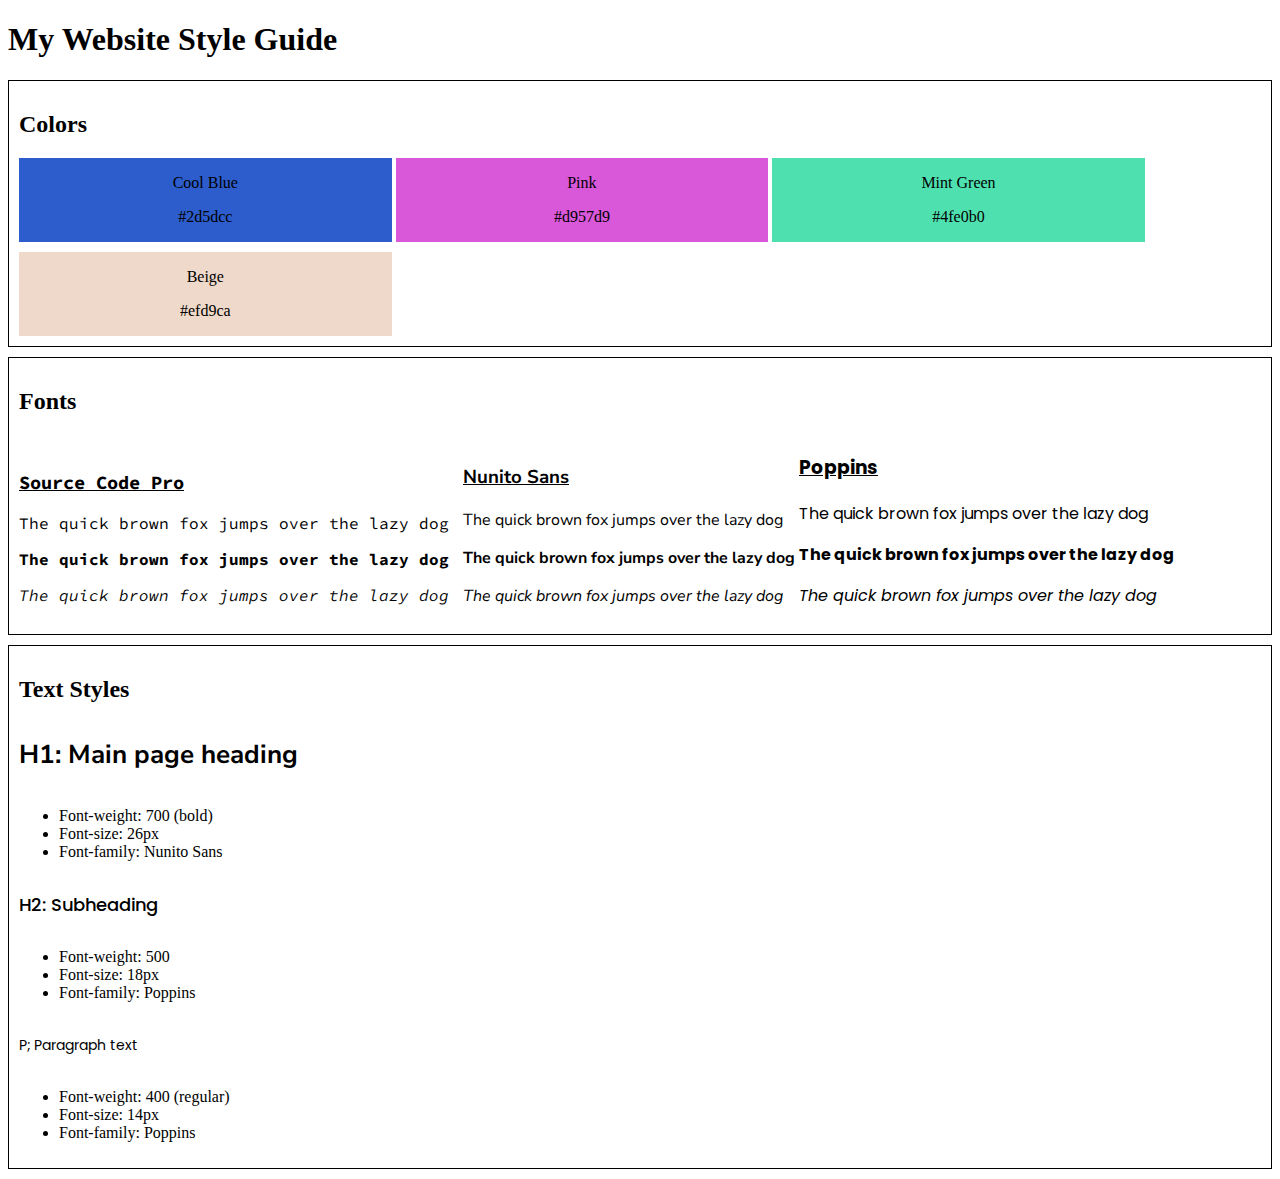
<file: starting/index.html>
<!DOCTYPE html>
<html>
    <head>
        <title>My Website Style</title>
        <link href="https://fonts.googleapis.com/css?family=Source+Code+Pro:400,700&display=swap" rel="stylesheet">
        <link href="https://fonts.googleapis.com/css?family=Nunito+Sans:400,400i,700&display=swap" rel="stylesheet">
        <link href="https://fonts.googleapis.com/css?family=Poppins:400,500,700&display=swap" rel="stylesheet">
        <link href="styles.css" type="text/css" rel="stylesheet">
    </head>
    <body>
        <h1>My Website Style Guide</h1>
        <div class="box">
            <h2>Colors</h2>
            <div class="color-panel cool-blue">
                <p class="color-name">Cool Blue</p>
                <p class="color-number">#2d5dcc</p>
            </div>
            <div class="color-panel pink">
                <p class="color-name">Pink</p>
                <p class="color-number">#d957d9</p>
            </div>
            <div class="color-panel mint-green">
                <p class="color-name">Mint Green</p>
                <p class="color-number">#4fe0b0</p>
            </div>
            <div class="color-panel beige">
                <p class="color-name">Beige</p>
                <p class="color-number">#efd9ca</p>
            </div>
        </div>
        <div class="box">
            <h2>Fonts</h2>
            <div class="font-name source-code-pro">
                <h3>Source Code Pro</h3>
                <p class="regular">The quick brown fox jumps over the lazy dog</p>
                <p class="bold">The quick brown fox jumps over the lazy dog</p>
                <p class="italic">The quick brown fox jumps over the lazy dog</p>
            </div>
            <div class="font-name nunito-sans">
                <h3>Nunito Sans</h3>
                <p class="regular">The quick brown fox jumps over the lazy dog</p>
                <p class="bold">The quick brown fox jumps over the lazy dog</p>
                <p class="italic">The quick brown fox jumps over the lazy dog</p>
            </div>
            <div class="font-name poppins">
                <h3>Poppins</h3>
                <p class="regular">The quick brown fox jumps over the lazy dog</p>
                <p class="bold">The quick brown fox jumps over the lazy dog</p>
                <p class="italic">The quick brown fox jumps over the lazy dog</p>
            </div>
        </div>
        <div class="box">
            <h2>Text Styles</h2>
            <h4>H1: Main page heading</h4>
            <ul>
                <li>Font-weight: 700 (bold)</li>
                <li>Font-size: 26px</li>
                <li>Font-family: Nunito Sans</li>
            </ul>
            <h5>H2: Subheading</h5>
            <ul>
                <li>Font-weight: 500</li>
                <li>Font-size: 18px</li>
                <li>Font-family: Poppins</li>
            </ul>
            <h6>P; Paragraph text</h6>
            <ul>
                <li>Font-weight: 400 (regular)</li>
                <li>Font-size: 14px</li>
                <li>Font-family: Poppins</li>
            </ul>
        </div>
    </body>
</html>
</file>
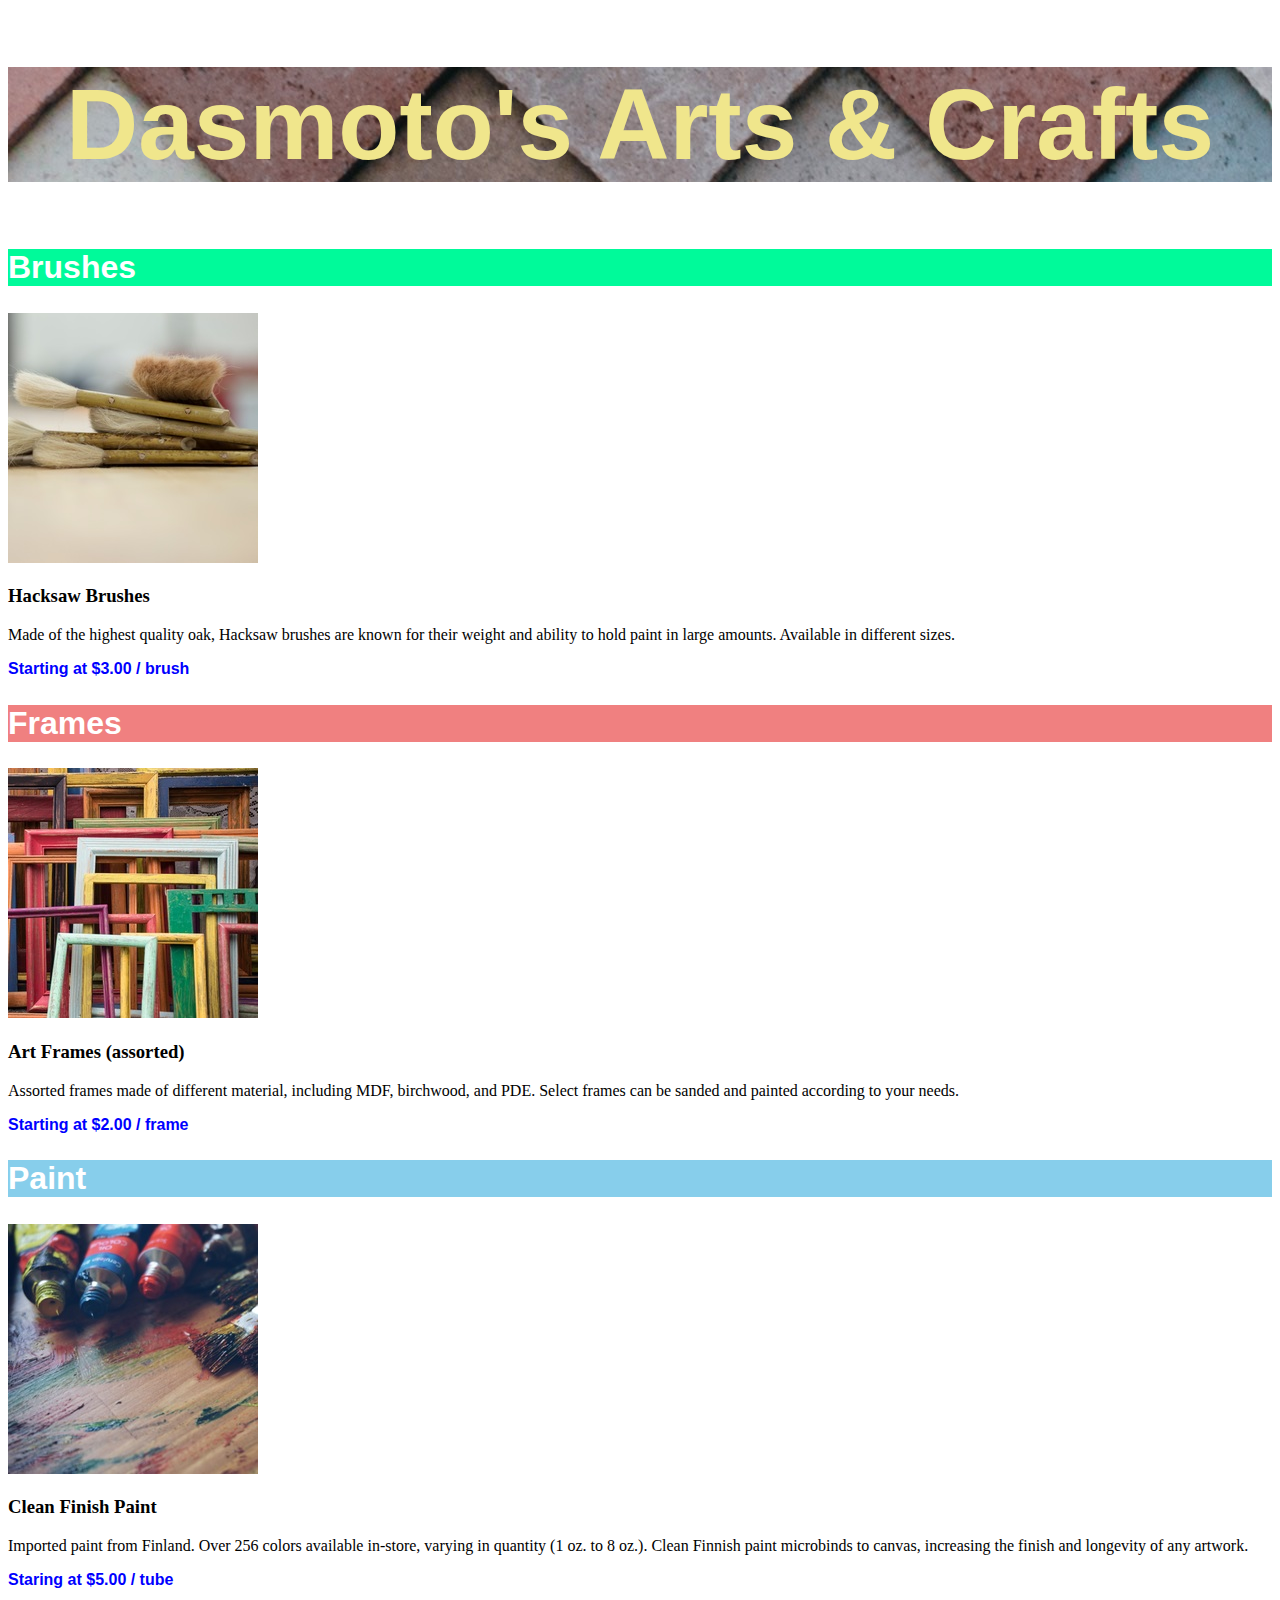
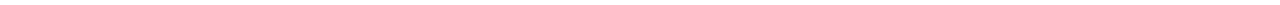
<file: DevProject/resources/index.html>
<!DOCTYPE html>
<html>
<head>
    <title>Title></title>
    <link href="style.css" rel="stylesheet" type="text/css">
    <h1>Dasmoto's Arts & Crafts</h1>
</head>
<body>
    <h2 id="brushes" name="brushes">Brushes</h2>
    <img class="image" src="hacksaw.jpeg">
    <h3>Hacksaw Brushes</h3>
    <p>Made of the highest quality oak, Hacksaw brushes are known for their weight and ability to hold paint in large amounts. Available in different sizes.</p><p class="price">Starting at $3.00 / brush</p>
    <h2 id="frames" name="frames">Frames</h2>
    <img class="image" src="frames.jpeg">
    <h3>Art Frames (assorted)</h3>
    <p>Assorted frames made of different material, including MDF, birchwood, and PDE. Select frames can be sanded and painted according to your needs.</p><p class="price">Starting at $2.00 / frame</p>
    <h2 id="paint">Paint</h2>
    <img class="image" src="finnish.jpeg">
    <h3>Clean Finish Paint</h3>
    <p>Imported paint from Finland. Over 256 colors available in-store, varying in quantity (1 oz. to 8 oz.). Clean Finnish paint microbinds to canvas, increasing the finish and longevity of any artwork.</p><p class="price">Staring at $5.00 / tube</p>
</body>
</html>
</file>
<file: starting/styles.css>
.box {
    margin: 10px auto;
    padding: 10px;
    border: 1px solid black;
}

.color-panel {
    display: inline-block;
    width: 30%;
    max-height: 100%;
    text-align: center;
}

.cool-blue {
    background-color: #2d5dcc;
}

.pink {
    background-color: #d957d9;
}

.mint-green {
    background-color: #4fe0b0;
}

.beige {
    background-color: #efd9ca;
    margin-top: 10px;
}

h3 {
    text-decoration: underline;
}

.font-name {
    display: inline-block;
}

.source-code-pro {
    font-family: 'Source Code Pro', monospace;
}

.nunito-sans {
    font-family: 'Nunito Sans', sans-serif;
    margin-left: 10px;
}

.poppins {
    font-family: 'Poppins', sans-serif;
}

.bold {
    font-weight: bold;
}

.italic {
    font-style: italic;
}

h4 {
    font-weight: 700;
    font-size: 26px;
    font-family: 'Nunito Sans', sans-serif;
}

h5 {
    font-weight: 500;
    font-size: 18px;
    font-family: 'Poppins', sans-serif;
}

h6 {
    font-weight: 400;
    font-size: 14px;
    font-family: 'Poppins', sans-serif;
}
</file>
<file: DevProject/resources/style.css>
h1 {
    background-image: url('pattern.jpeg');
    font-family: Helvetica;
    font-size: 100px;
    font-weight: bold;
    color: khaki;
    text-align: center;
}

h3 {
    font-weight: bold;
}

#brushes {
    background-color: mediumspringgreen;
    font-family: Helvetica;
    font-size: 32px;
    font-weight: bold;
    color: white;
}

.price {
    font-family: Helvetica;
    font-weight: bold;
    color: blue;
}

#frames {
    background-color: lightcoral;
    font-family: Helvetica;
    font-size: 32px;
    font-weight: bold;
    color: white;
}

#paint {
    background-color: skyblue;
    font-family: Helvetica;
    font-size: 32px;
    font-weight: bold;
    color: white;
}
</file>
